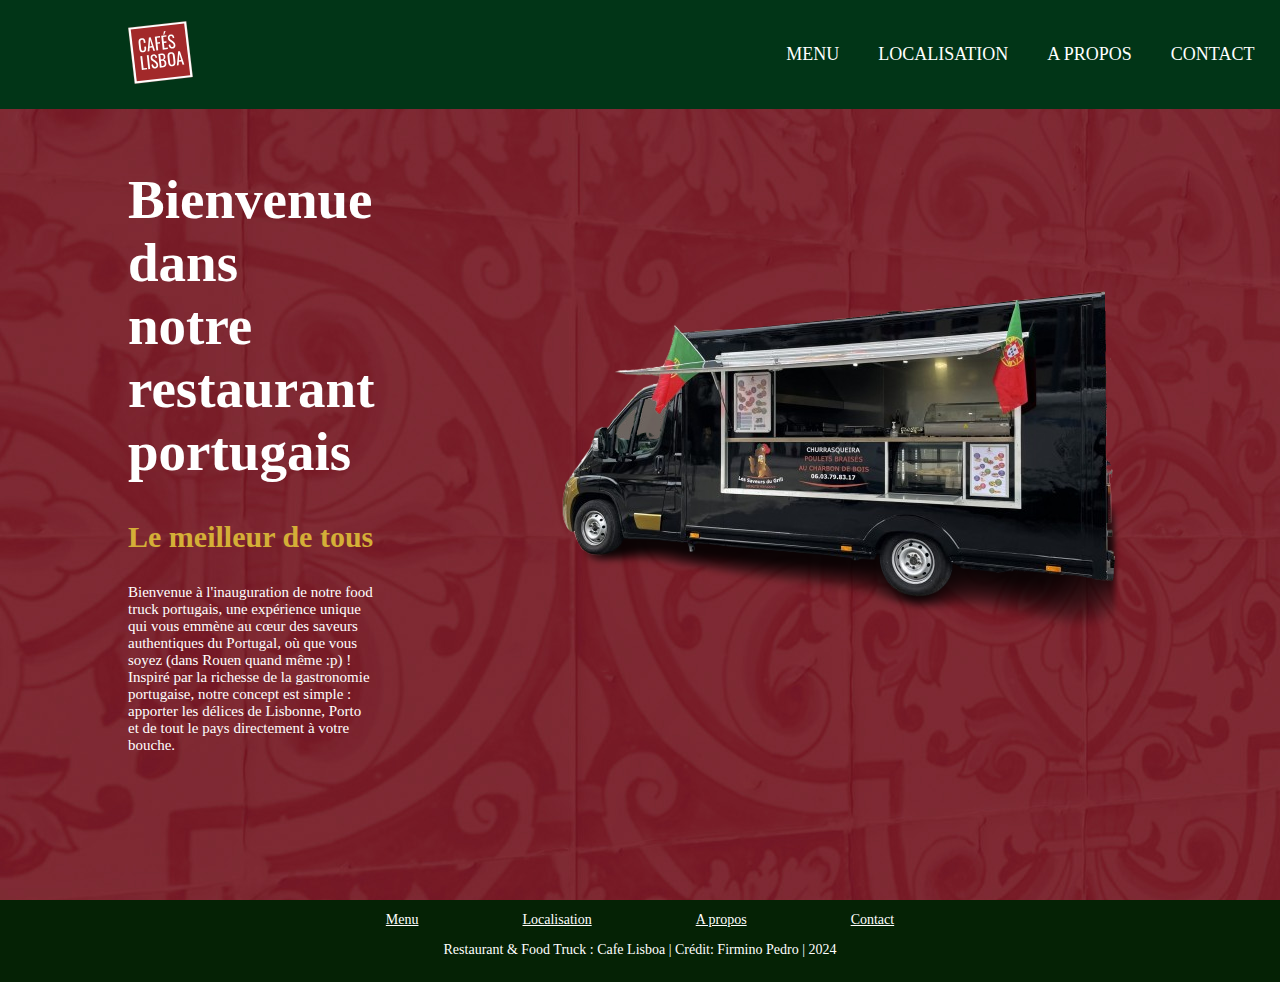
<file: index.html>
<!doctype html>
<html lang="fr">
<head>
	<meta charset="utf-8">
	<title>Cafe Lisboa</title>
    <link rel="shortcut icon" href="images/logo2.svg" type="image/svg">
    <link rel="stylesheet" href="style.css">
</head>
<body>
    <header>
        <a href="index.html" class="logo"><img src="images/logo2.svg" alt="logo"></a>
        <nav>
            <a href="menu.html">MENU</a>
            <a href="localisation.html">LOCALISATION</a>
            <a href="apropos.html">A PROPOS</a>
            <a href="contact.html">CONTACT</a>
        </nav>
    </header>
    <section>
        <div class="premiertexte">
            <h1>Bienvenue dans notre restaurant portugais</h1>
            <h3>Le meilleur de tous</h3>
            <p> Bienvenue à l'inauguration de notre food truck portugais, une expérience unique qui vous emmène
                au cœur des saveurs authentiques du Portugal, où que vous soyez (dans Rouen quand même :p) ! Inspiré par la
                richesse de la gastronomie portugaise, notre concept est simple : apporter les délices
                de Lisbonne, Porto et de tout le pays directement à votre bouche.</p>
        </div>
        <img src="images/camion1-scaled-removebg-preview.png" class="camion" alt="foodtruck">
     </section>
     <footer>
        <div class="container">
            <a href="menu.html">Menu</a>
            <a href="localisation.html">Localisation</a>
            <a href="apropos.html">A propos</a>
            <a href="contact.html">Contact</a>
            <p> Restaurant & Food Truck : Cafe Lisboa  |   Crédit: Firmino Pedro   | 2024</p>
        </div>
    </footer>
</body>
</html>
</file>
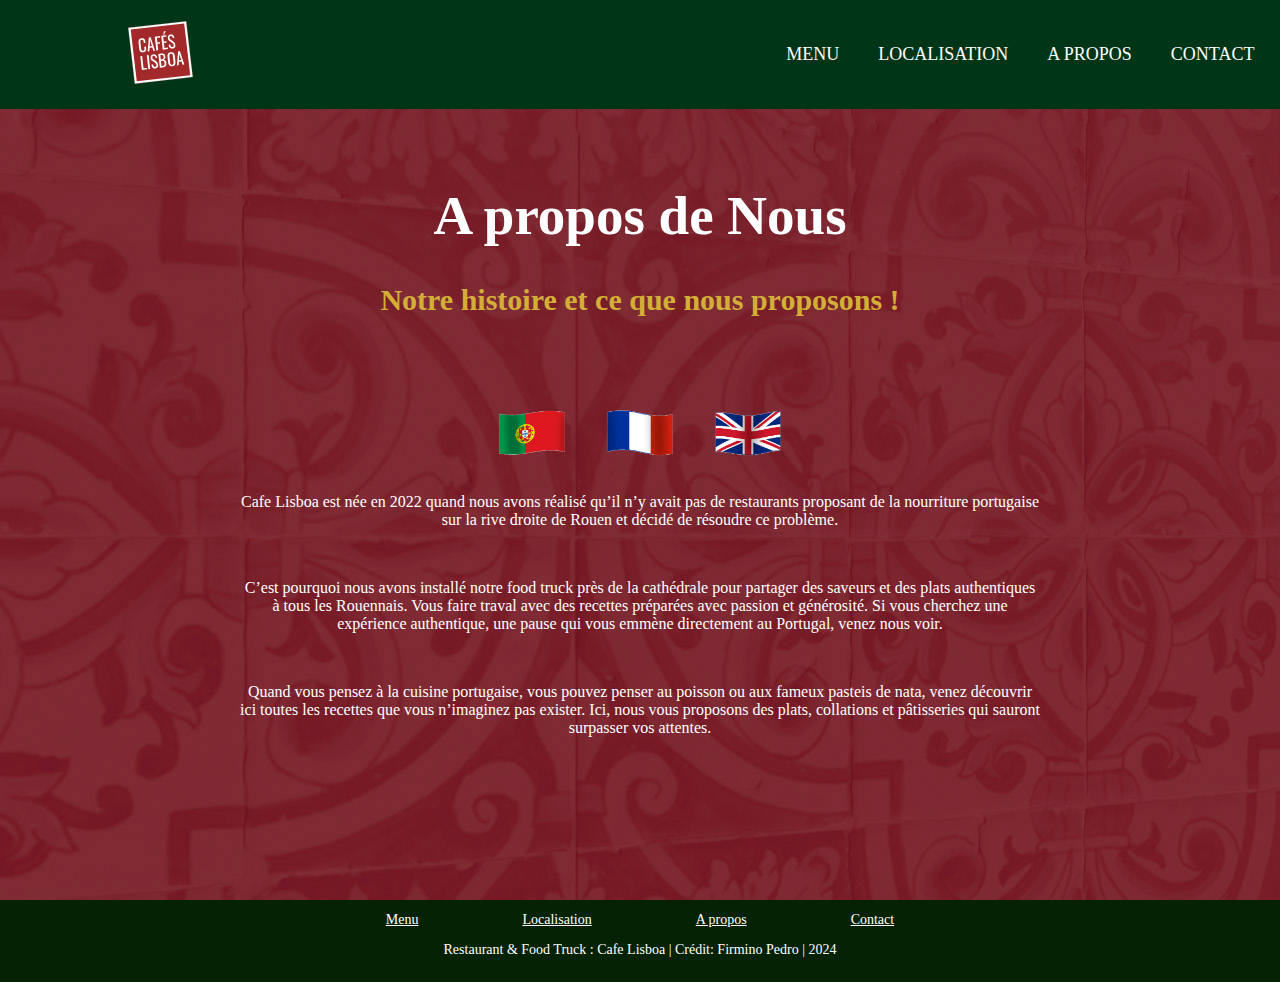
<file: apropos.html>
<!DOCTYPE html>
<html lang="fr">
<head>
  <meta charset="UTF-8">
  <meta name="viewport" content="width=device-width, initial-scale=1.0">
  <title>A propos</title>
  <link rel="shortcut icon" href="images/logo2.svg" type="image/svg">
  <link rel="stylesheet" href="styleapropos.css">
</head>
<body>
  <header>
    <a href="index.html" class="logo"><img src="images/logo2.svg" alt="logo"></a>
    <nav>
        <a href="menu.html">MENU</a>
        <a href="localisation.html">LOCALISATION</a>
        <a href="apropos.html">A PROPOS</a>
        <a href="contact.html">CONTACT</a>
    </nav>
  </header>
  <section class="prinpale">
    <div class="premiertexte">
        <h1 id="titre">A propos de Nous</h1>
        <h3 id="sous_titre">Notre histoire et ce que nous proposons !</h3>
    </div>
    <div class="images">
        <button onclick="setLanguage('pt')"> <img src="images/gifportugal.gif" alt="drapeau_portugal"></button>
        <button onclick="setLanguage('fr')"> <img src="images/giffrance.gif" alt="drapeau_france"></button>
        <button onclick="setLanguage('en')"> <img src="images/gifangleterre.gif" alt="drapeau_uk"></button>
    </div>
    <div class="texteapropos">
        <p id="paragraphe1"> 
            Cafe Lisboa est née en 2022 quand nous avons réalisé qu’il n’y avait pas de
            restaurants proposant de la nourriture portugaise sur la rive droite de Rouen
            et décidé de résoudre ce problème.
        </p>
        <br>
        <p id="paragraphe2">
            C’est pourquoi nous avons installé notre food truck près de la cathédrale pour 
            partager des saveurs et des plats authentiques à tous les Rouennais.
            Vous faire traval avec des recettes préparées avec passion et générosité.
            Si vous cherchez une expérience authentique, une pause qui vous emmène
             directement au Portugal, venez nous voir.
        </p>
        <br>
        <p id="paragraphe3">
            Quand vous pensez à la cuisine portugaise, vous pouvez penser au poisson 
            ou aux fameux pasteis de nata, venez découvrir ici toutes les recettes que 
            vous n’imaginez pas exister.
            Ici, nous vous proposons des plats, collations et pâtisseries qui sauront
             surpasser vos attentes. 
        </p>
    </div>
  </section>
  <script>
    function setLanguage(lang) {
        const texts = {
            fr: {
                titre: "A propos de Nous",
                sous_titre: "Notre histoire et ce que nous proposons !",
                paragraphe1: "Cafe Lisboa est née en 2022 quand nous avons réalisé qu’il n’y avait pas de restaurants proposant de la nourriture portugaise sur la rive droite de Rouen et décidé de résoudre ce problème.",
                paragraphe2: "C’est pourquoi nous avons installé notre food truck près de la cathédrale pour partager des saveurs et des plats authentiques à tous les Rouennais. Vous faire voyager avec des recettes préparées avec passion et générosité. Si vous cherchez une expérience authentique, une pause qui vous emmène directement au Portugal, venez nous voir.",
                paragraphe3: "Quand vous pensez à la cuisine portugaise, vous pouvez penser au poisson ou aux fameux pasteis de nata, venez découvrir ici toutes les recettes que vous n’imaginez pas exister. Ici, nous vous proposons des plats, collations et pâtisseries qui sauront surpasser vos attentes."
            },
            pt: {
                titre: "Sobre Nós",
                sous_titre: "Nossa história e o que oferecemos!",
                paragraphe1: "A Cafe Lisboa nasceu em 2022, quando percebemos que não havia restaurantes que oferecessem comida portuguesa na margem direita de Rouen e decidimos resolver esse problema.",
                paragraphe2: "Por isso, instalamos nosso food truck perto da catedral para compartilhar sabores e pratos autênticos com todos os rouennais. Viaje com receitas preparadas com paixão e generosidade. Se você procura uma experiência autêntica, uma pausa que o leva diretamente a Portugal, venha nos visitar.",
                paragraphe3: "Quando você pensa na culinária portuguesa, pode pensar no peixe ou nos famosos pastéis de nata, venha descobrir aqui todas as receitas que você nem imagina que existem. Aqui, oferecemos pratos, lanches e doces que superarão suas expectativas."
            },
            en: {
                titre: "About Us",
                sous_titre: "Our history and what we offer!",
                paragraphe1: "Cafe Lisboa was born in 2022 when we realized there were no restaurants offering Portuguese food on the right bank of Rouen and decided to solve that problem.",
                paragraphe2: "That's why we set up our food truck near the cathedral to share authentic flavors and dishes with all Rouen locals. Taking you on a journey with recipes prepared with passion and generosity. If you're looking for an authentic experience, a break that takes you directly to Portugal, come and visit us.",
                paragraphe3: "When you think of Portuguese cuisine, you might think of fish or the famous pastéis de nata, come discover all the recipes you didn't even know existed. Here, we offer dishes, snacks, and pastries that will exceed your expectations."
            }
        }
        document.getElementById('titre').innerText = texts[lang].titre;
        document.getElementById('sous_titre').innerText = texts[lang].sous_titre;
        document.getElementById('paragraphe1').innerText = texts[lang].paragraphe1;
        document.getElementById('paragraphe2').innerText = texts[lang].paragraphe2;
        document.getElementById('paragraphe3').innerText = texts[lang].paragraphe3;
    }
  </script>
  <footer>
    <div class="container">
        <a href="menu.html">Menu</a>
            <a href="localisation.html">Localisation</a>
            <a href="apropos.html">A propos</a>
            <a href="contact.html">Contact</a>
            <p> Restaurant & Food Truck : Cafe Lisboa  |   Crédit: Firmino Pedro   | 2024</p>
    </div>
</footer>
</body>
</html>
</file>
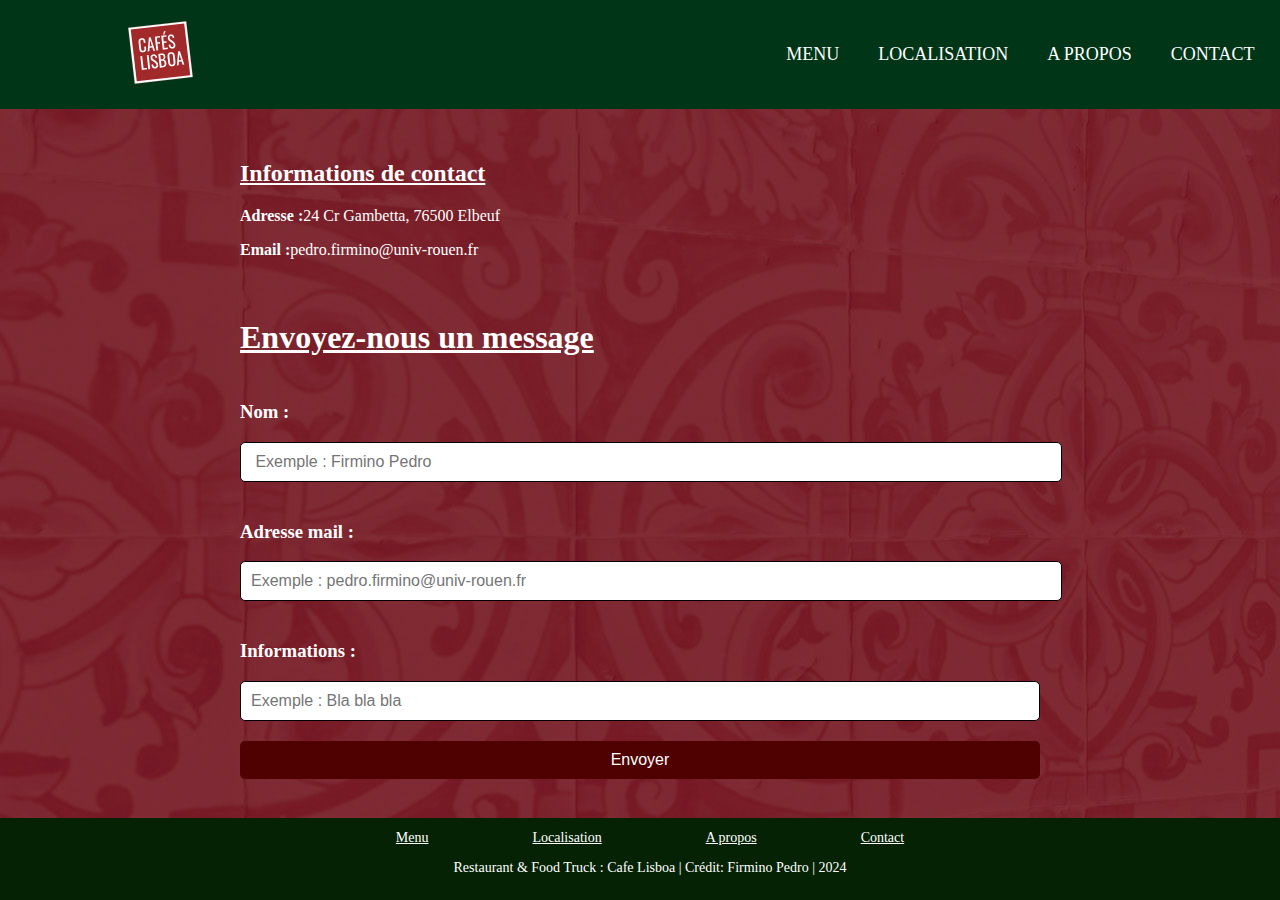
<file: contact.html>
<!doctype html>
<html lang="fr">
<head>
	<meta charset="utf-8">
	<title>Contact</title>
    <link rel="shortcut icon" href="images/logo2.svg" type="image/svg">
    <link rel="stylesheet" href="stylecontact.css">
</head>
<body>
    <header>
        <a href="index.html" class="logo"><img src="images/logo2.svg" alt="logo"></a>
        <nav>
            <a href="menu.html">MENU</a>
            <a href="localisation.html">LOCALISATION</a>
            <a href="apropos.html">A PROPOS</a>
            <a href="contact.html">CONTACT</a>
        </nav>
    </header>
    <main>
        <section class="contact-info">
            <h2>Informations de contact</h2>
            <p><strong>Adresse :</strong>24 Cr Gambetta, 76500 Elbeuf</p>
            <p><strong>Email :</strong>pedro.firmino@univ-rouen.fr</p>
        </section>
        <section class="contact-form">
            <h2>Envoyez-nous un message</h2>
            <form action=".">
                <h3><strong>Nom : </strong></h3>
                <input type="text" placeholder=" Exemple : Firmino Pedro">
                <h3><strong>Adresse mail : </strong></h3>
                <input type="email" name="email" placeholder="Exemple : pedro.firmino@univ-rouen.fr">
                <h3><strong>Informations : </strong></h3>
                <input type="search" placeholder="Exemple : Bla bla bla">
                <button type="button">Envoyer</button>
            </form>
        </section>
    </main>
    <footer>
        <div class="container">
            <a href="menu.html">Menu</a>
            <a href="localisation.html">Localisation</a>
            <a href="apropos.html">A propos</a>
            <a href="contact.html">Contact</a>
            <p> Restaurant & Food Truck : Cafe Lisboa  |   Crédit: Firmino Pedro   | 2024</p>
        </div>
    </footer>
</body>
</html>
</file>
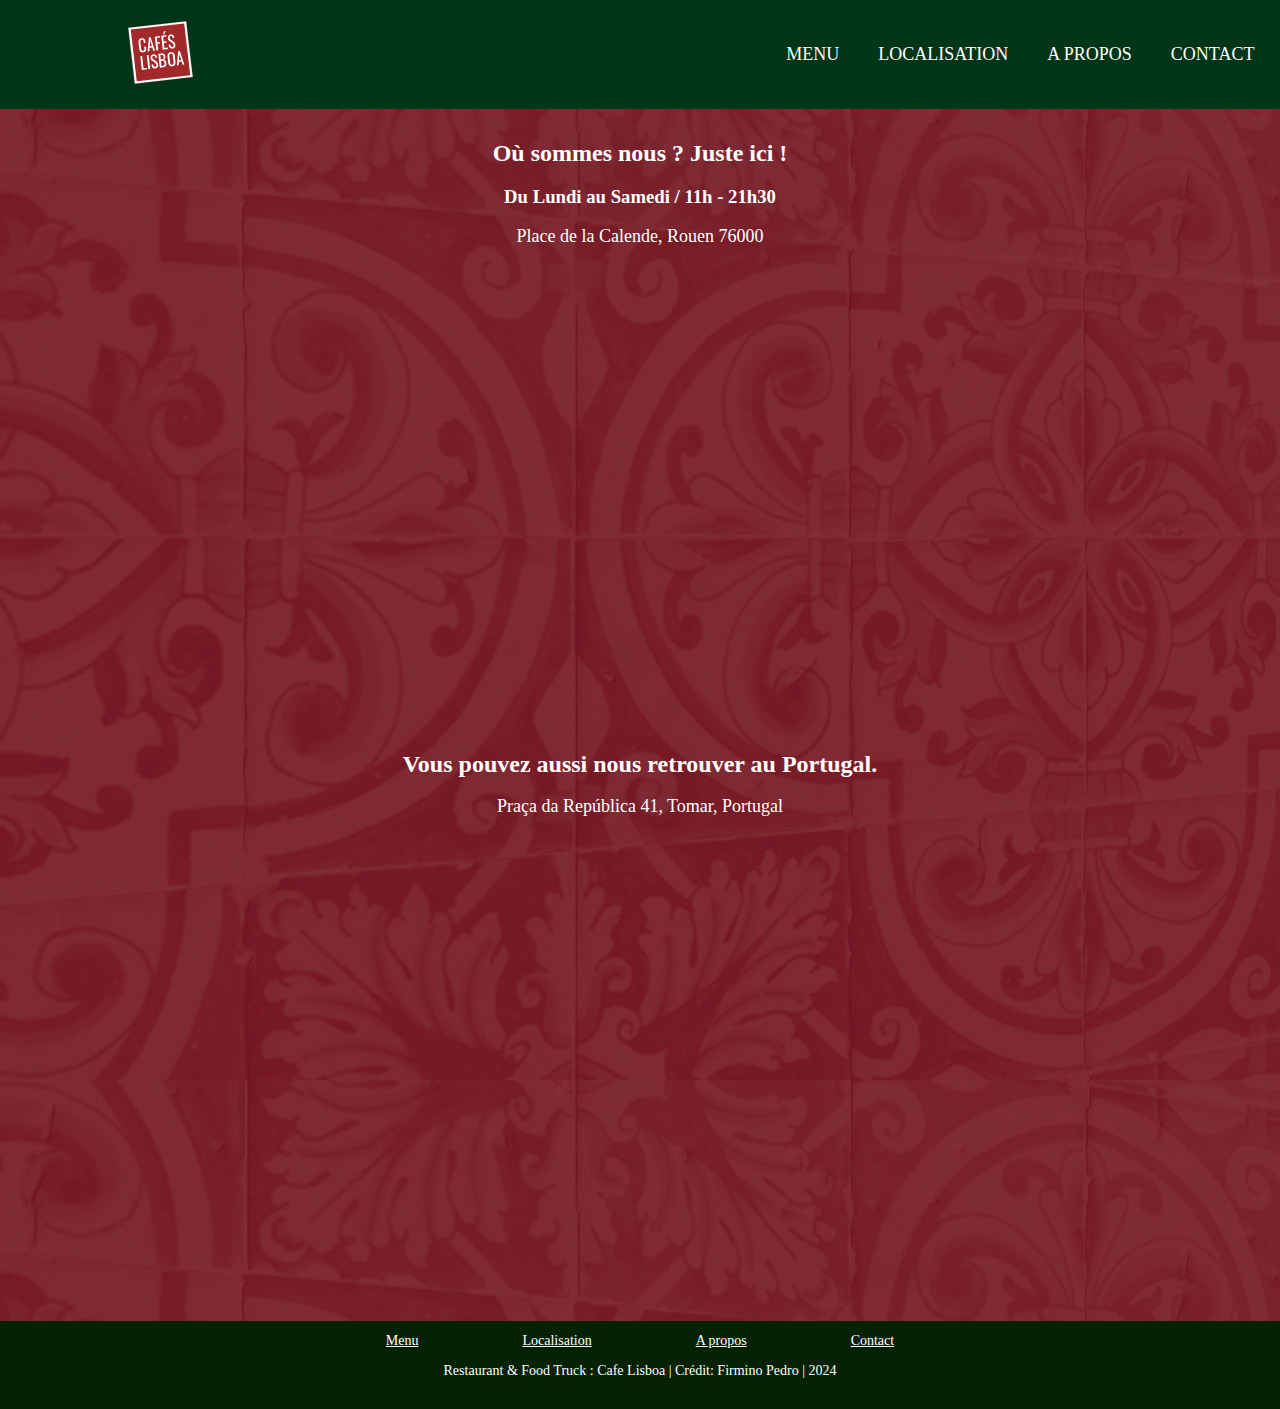
<file: localisation.html>
<!DOCTYPE html>
<html lang="fr">
<head>
  <meta charset="UTF-8">
  <meta name="viewport" content="width=device-width, initial-scale=1.0">
  <title>Localisation</title>
  <link rel="shortcut icon" href="images/logo2.svg" type="image/svg">
  <link rel="stylesheet" href="styleloc.css">
</head>
<body>
  <header>
    <a href="index.html" class="logo"><img src="images/logo2.svg" alt="logo"></a>
    <nav>
        <a href="menu.html">MENU</a>
        <a href="localisation.html">LOCALISATION</a>
        <a href="apropos.html">A PROPOS</a>
        <a href="contact.html">CONTACT</a>
    </nav>
  </header>
  <section class="content">
    <h2>Où sommes nous ? Juste ici !</h2>
    <h3> Du Lundi au Samedi / 11h - 21h30</h3>
    <p>Place de la Calende, Rouen 76000</p>

    <div class="map-container">
      <iframe src="https://www.google.com/maps/embed?pb=!1m18!1m12!1m3!1d291.5945861624569!2d1.0949966972139693!3d49.43984442453446!2m3!1f0!2f0!3f0!3m2!1i1024!2i768!4f13.1!3m3!1m2!1s0x47e0df00031a01d7%3A0x270307c139e5ac7a!2sPlace%20de%20la%20Calende!5e1!3m2!1sfr!2sfr!4v1733401190349!5m2!1sfr!2sfr" width="600" height="450" style="border:0;" allowfullscreen="" loading="lazy" referrerpolicy="no-referrer-when-downgrade" >
      </iframe>
    </div>
    <h2>Vous pouvez aussi nous retrouver au Portugal.</h2>
    <p>Praça da República 41, Tomar, Portugal</p>
    <div class="map-container">
      <iframe src="https://www.google.com/maps/embed?pb=!1m17!1m11!1m3!1d685.1415894548703!2d-8.414867568600457!3d39.60346329108197!2m2!1f0!2f0!3m2!1i1024!2i768!4f13.1!3m3!1m2!1s0xd187ea33af35adf%3A0xfad028d2a17709a2!2zUHJhw6dhIGRhIHJlcMO6YmxpY2E!5e1!3m2!1sfr!2sfr!4v1733608872113!5m2!1sfr!2sfr" width="600" height="450" style="border:0;" allowfullscreen="" loading="lazy" referrerpolicy="no-referrer-when-downgrade"></iframe>
    </div>
  </section>
  <footer>
    <div class="container">
      <a href="menu.html">Menu</a>
      <a href="localisation.html">Localisation</a>
      <a href="apropos.html">A propos</a>
      <a href="contact.html">Contact</a>
      <p> Restaurant & Food Truck : Cafe Lisboa  |   Crédit: Firmino Pedro   | 2024</p>
    </div>
</footer>
</body>
</html>
</file>
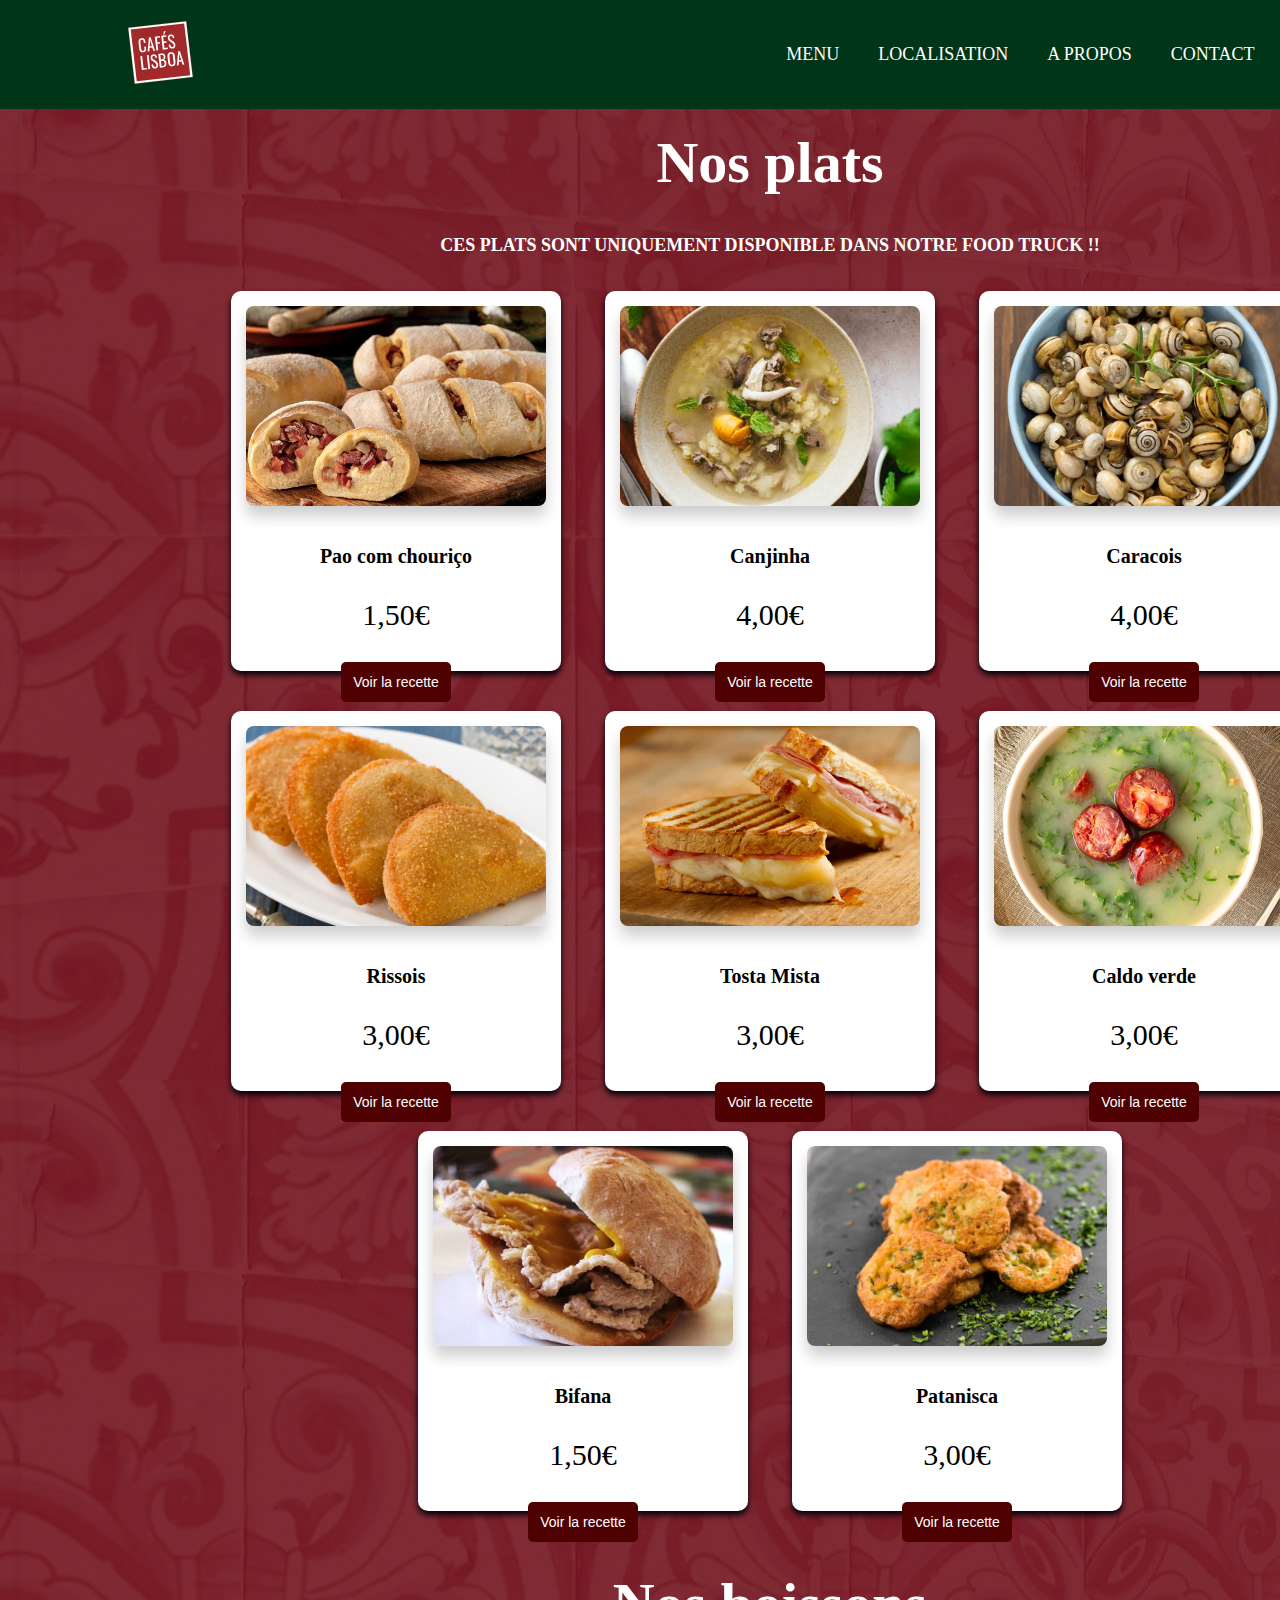
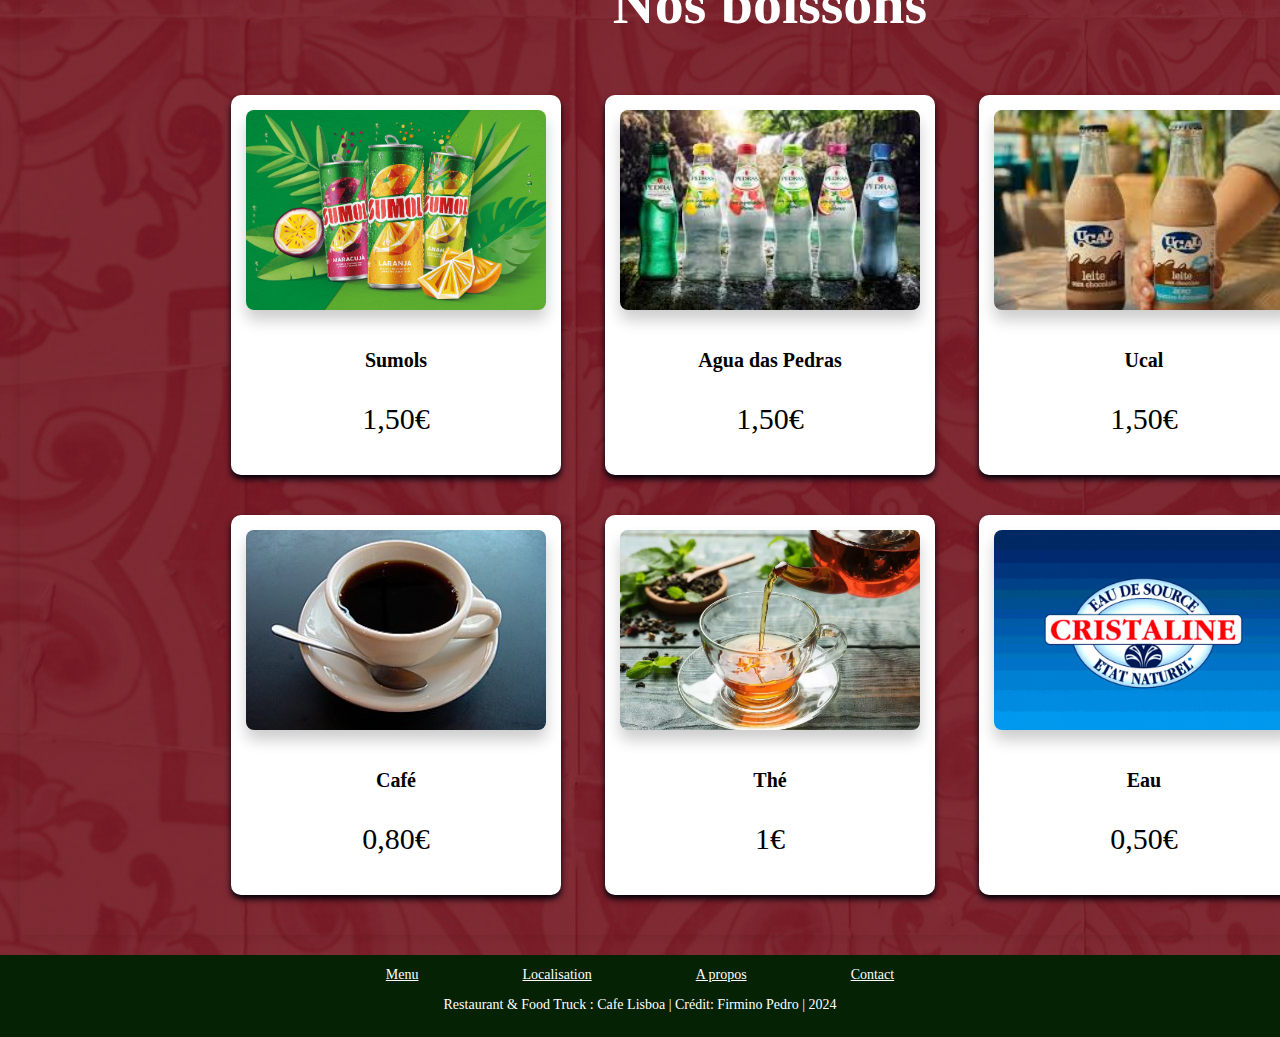
<file: menu.html>
<!DOCTYPE html>
<html lang="fr">
<head>
  <meta charset="UTF-8">
  <meta name="viewport" content="width=device-width, initial-scale=1.0">
  <title>Menu</title>
  <link rel="shortcut icon" href="images/logo2.svg" type="image/svg">
  <link rel="stylesheet" href="stylemenu.css">
</head>
<body>
  <header>
    <a href="index.html" class="logo"><img src="images/logo2.svg" alt="logo"></a>
    <nav>
        <a href="menu.html">MENU</a>
        <a href="localisation.html">LOCALISATION</a>
        <a href="apropos.html">A PROPOS</a>
        <a href="contact.html">CONTACT</a>
    </nav>
  </header>
  <main>
    <section class="menu">
        <h1>Nos plats </h1>
        <h2> CES PLATS SONT UNIQUEMENT DISPONIBLE DANS NOTRE FOOD TRUCK !!</h2>
        <div class="menu-container">
            <div class="menu-item">
                <img src="images/pao-com-chourico.jpg" alt="Pain ua choriço">
                <h3>Pao com chouriço</h3>
                <p>1,50€</p>
                <button onclick="window.open('https://www.youtube.com/watch?v=Sfat6yGv_7Q', '_blank')">Voir la recette</button>
            </div>
            <div class="menu-item">
                <img src="images/canjinha.jpg" alt="Canjinha">
                <h3>Canjinha</h3>
                <p>4,00€</p>
                <button onclick="window.open('https://www.youtube.com/watch?v=-n79knCBhAk', '_blank')">Voir la recette</button>
            </div>
            <div class="menu-item">
                <img src="images/caracois.webp" alt="Bruschetta">
                <h3>Caracois</h3>
                <p>4,00€</p>
                <button onclick="window.open('https://www.youtube.com/watch?v=-_qw99ogErk', '_blank')">Voir la recette</button>
            </div>
            <div class="menu-item">
                <img src="images/rissois.jpeg" alt="Rissois">
                <h3>Rissois</h3>
                <p>3,00€</p>
                <button onclick="window.open('https://www.youtube.com/watch?v=7JBu24Pbrso', '_blank')">Voir la recette</button>
            </div>
            <div class="menu-item">
                <img src="images/tosta_mista.webp" alt="tosta_mista">
                <h3>Tosta Mista</h3>
                <p>3,00€</p>
                <button onclick="window.open('https://www.youtube.com/watch?v=3sdk2uHxQ18', '_blank')">Voir la recette</button>
            </div>
            <div class="menu-item">
                <img src="images/caldo_verde.webp" alt="Caldo_verde">
                <h3>Caldo verde</h3>
                <p>3,00€</p>
                <button onclick="window.open('https://www.youtube.com/watch?v=PYH86_ZQDuQ', '_blank')">Voir la recette</button>
            </div>
            <div class="menu-item">
                <img src="images/bifana.webp" alt="bifana">
                <h3>Bifana</h3>
                <p>1,50€</p>
                <button onclick="window.open('https://www.youtube.com/watch?v=zmm8VudTHZ4', '_blank')">Voir la recette</button>
            </div>
            <div class="menu-item">
                <img src="images/pataniscas.avif" alt="Cpatanisca">
                <h3>Patanisca</h3>
                <p>3,00€</p>
                <button onclick="window.open('https://www.youtube.com/watch?v=wIfKoozhElY', '_blank')">Voir la recette</button>
            </div>
            <h1>Nos boissons</h1>
            <div class="menu-item">
                <img src="images/sumols.jpeg" alt="sumol">
                <h3>Sumols</h3>
                <p>1,50€</p>
            </div>
            <div class="menu-item">
              <img src="images/pedras.jpg" alt="pedras">
              <h3>Agua das Pedras</h3>
              <p>1,50€</p>
             </div>
             <div class="menu-item">
              <img src="images/ucal.jpeg" alt="ucal">
              <h3>Ucal</h3>
              <p>1,50€</p>
             </div>
             <div class="menu-item">
              <img src="images/cafe.JPG" alt="cafe">
              <h3>Café</h3>
              <p>0,80€</p>
             </div>
             <div class="menu-item">
              <img src="images/the.webp" alt="the">
              <h3>Thé</h3>
              <p>1€</p>
             </div>
             <div class="menu-item">
              <img src="images/cristaline.png" alt="eau">
              <h3>Eau </h3>
              <p>0,50€</p>
             </div>
        </div>
    </section>
</main>

<footer>
    <div class="container">
        <a href="menu.html">Menu</a>
        <a href="localisation.html">Localisation</a>
        <a href="apropos.html">A propos</a>
        <a href="contact.html">Contact</a>
        <p> Restaurant & Food Truck : Cafe Lisboa  |   Crédit: Firmino Pedro   | 2024</p>
    </div>
</footer>
</body>
</html>
</file>
<file: style.css>
html{
    box-sizing:border-box;
    margin:0;
    padding:0;
}
body{
    margin: 0;
    padding: 0;
    background-color:#340002;
    background: url("images/azulejosfond3.jpg");
    color:white;
}
header{
    position: fixed;
    overflow-x: hidden;
    top: 0;
    left: 0;
    width: 88%;
    padding: 20px 10%;
    background-color: #013517;
    display: flex;
    justify-content: space-between;
    align-items: center;
    z-index: 100;
    overflow-x: hidden;
}
.logo img{
    height: 65px;
    width: 65px;
    object-fit: contain;
}

nav a{
    font-size: 18px;
    color:white;
    text-decoration: none;
    font-weight: 500;
    margin-left: 35px;
    transition: .3s;
}
nav a:hover{
    color:#8B0000;
    font-size: 18pt
}
section{
    height: 100vh;
    display:flex;
    align-items: center;
    padding:0 10%;
}
.premiertexte{
    max-width:600px;

}
.premiertexte h1{
    font-size:55px;
}
.premiertexte h3{
    font-size: 30px;
    color:#d4af37;
}
.premiertexte p{
    font-size: 15px;
}
.camion{
    float:right;
    padding: 150px;
}
footer {
    position: absolute;
    width: 100%;
    background-color: rgb(5, 34, 5);
    color: white;
    text-align: center;
    padding: 10px 0;
}
footer a {
    color: white;
    font-size: 14px;
    justify-content: space-between ;
    margin-right: 50px;
    margin-left: 50px;
    align-items: center;
}

footer p {
    font-size: 14px;
}
</file>
<file: styleapropos.css>
html{
    box-sizing:border-box;
    margin:0;
    padding:0;
}
body{
    margin: 0;
    padding: 0;
    background-color:#340002;
    background: url("images/azulejosfond3.jpg");
    color:white;
}
header{
    position: fixed;
    overflow-x: hidden;
    top: 0;
    left: 0;
    width: 88%;
    padding: 20px 10%;
    background-color: #013517;
    display: flex;
    justify-content: space-between;
    align-items: center;
    z-index: 100;
    overflow-x: hidden;
}
.logo img{
    height: 65px;
    width: 65px;
    object-fit: contain;
}

nav a{
    font-size: 18px;
    color:white;
    text-decoration: none;
    font-weight: 500;
    margin-left: 35px;
    transition: .3s;
}
nav a:hover{
    color:#8B0000;
    font-size: 18pt
}
section{
    height: 100vh;
    display:flex;
    flex-direction: column;
    align-items: center;
    justify-content: center;
    padding:0 10%;
}
.premiertexte{
    text-align: center;
    max-width:600px;
}
.premiertexte h1{
    font-size:55px;
}
.premiertexte h3{
    font-size: 30px;
    color:#d4af37;
}
.premiertexte p{
    font-size: 15px;
}
.images{
    display:flex;
    justify-content: center;
    gap:20px;
    max-height: 50px;;
    margin:30px 0;
}  
    
.images img{
    max-height: 50px;;
    margin:30px 0;
}  
.texteapropos{
    max-width: 800px;
    text-align: center;
    margin-top: 20px;
} 
button{
    background-color: transparent;
    border: none;
}
footer {
    position: absolute;
    width: 100%;
    background-color:rgb(5, 34, 5);
    color: white;
    text-align: center;
    padding: 10px 0;
}
footer a {
    color: white;
    font-size: 14px;
    justify-content: space-between ;
    margin-right: 50px;
    margin-left: 50px;
    align-items: center;
}

footer p {
    font-size: 14px;
}
</file>
<file: stylecontact.css>
html{
    box-sizing:border-box;
    margin:0;
    padding:0;
}
body{
    margin: 0;
    padding: 0;
    background-color:#340002;
    background: url("images/azulejosfond3.jpg");
    color:white;
}
header{
    position: fixed;
    overflow-x: hidden;
    top: 0;
    left: 0;
    width: 88%;
    padding: 20px 10%;
    background-color: #013517;
    display: flex;
    justify-content: space-between;
    align-items: center;
    z-index: 100;
    overflow-x: hidden;
}
.logo img{
    height: 65px;
    max-height: 100%;
    width: 65px;
    max-width: 100%;
    object-fit: contain;
}

nav a{
    font-size: 18px;
    color:white;
    text-decoration: none;
    font-weight: 500;
    margin-left: 35px;
    transition: 0.3s;
}
nav a:hover{
    color:#8B0000;
    font-size: 18pt
}
main {
    padding: 20px;
    max-width: 800px;
    margin: auto;
}

.contact-info h2{
    color: white;
    margin-top: 140px;
    text-decoration: underline;
}
.contact-form h2{
    margin-top: 60px;
    font-size: 32px;
    text-decoration: underline;

}
form {
    display: flex;
    flex-direction: column;
}
form input{
    padding: 10px;
    font-size: 16px;
    margin-bottom: 20px;
    border: 1px solid;
    border-radius: 5px;
    width: 100%;
}

form button {
    padding: 10px;
    font-size: 16px;
    color: white;
    background-color: #4F0000;
    border: none;
    border-radius: 5px;
    cursor: pointer;
}

form button:hover {
    background-color:green;
}


footer {
    position: absolute ;
    bottom: 0;
    left: 0;
    width: 100%;
    background-color: rgb(5, 34, 5);
    color: white;
    text-align: center;
    padding: 10px;
}
footer a {
    color: white;
    font-size: 14px;
    justify-content: space-between ;
    margin-right: 50px;
    margin-left: 50px;
    align-items: center;
}

footer p {
    font-size: 14px;
}
</file>
<file: styleloc.css>
html{
    box-sizing:border-box;
    margin:0;
    padding:0;
}
body{
    margin: 0;
    padding: 0;
    background-color:#340002;
    background: url("images/azulejosfond3.jpg");
    color:white;
}
header{
    position: fixed;
    overflow-x: hidden;
    top: 0;
    left: 0;
    width: 88%;
    padding: 20px 10%;
    background-color: #013517;
    display: flex;
    justify-content: space-between;
    align-items: center;
    z-index: 100;
    overflow-x: hidden;
}
.logo img{
    height: 65px;
    width: 65px;
    object-fit: contain;
}


nav a{
    font-size: 18px;
    color:white;
    text-decoration: none;
    font-weight: 500;
    margin-left: 35px;
    transition: .3s;
}
nav a:hover{
    color:#8B0000;
    font-size: 18pt
}
section {
    margin-bottom: 200px;
}
section h2{
    font-size: 24px;
    margin-bottom: 10px;
    text-align: center;
}
section iframe{
    font-size: 24px;
    margin-bottom: 10px;
    text-align: center;
}
.content {
    margin-top: 160px; /* To prevent the content from being hidden behind the fixed header */
    padding: 20px;
    padding-top:120px;
    text-align: center;
    width: 960px; /* Fixed width for the content */
    margin: 0 auto;
}

/* Title and description */
h2 {
    font-size: 28px;
    margin-bottom: 10px;
}

p {
    font-size: 18px;
    margin-bottom: 20px;
}

/* Map container */
.map-container {
    max-width: 100%;
    margin-top: 20px;
}
footer {
    position: absolute;
    width: 100%;
    background-color:rgb(5, 34, 5);
    color: white;
    text-align: center;
    padding: 10px 0;
}
footer a {
    color: white;
    font-size: 14px;
    justify-content: space-between ;
    margin-right: 50px;
    margin-left: 50px;
    align-items: center;
}

footer p {
    font-size: 14px;
}
</file>
<file: stylemenu.css>
html{
    box-sizing:border-box;
    margin:0;
    padding:0;
}
body{
    margin: 0;
    padding: 0;
    background-color:#340002;
    background: url("images/azulejosfond3.jpg");
    color:white;
}
header{
    position: fixed;
    overflow-x: hidden;
    top: 0;
    left: 0;
    width: 88%;
    padding: 20px 10%;
    background-color: #013517;
    display: flex;
    justify-content: space-between;
    align-items: center;
    z-index: 100;
    overflow-x: hidden;
}
.logo img{
    height: 65px;
    width: 65px;
    object-fit: contain;
}

nav a{
    font-size: 18px;
    color:white;
    text-decoration: none;
    font-weight: 500;
    margin-left: 35px;
    transition: .3s;
}
nav a:hover{
    color:#8B0000;
    font-size: 18pt
}
section{
    margin-top: 50px;
}
.container h1 {
    font-size: 24px;
    text-align: center;
}
  
.subtitle {
    font-size: 14px;
    color: #555;
    text-align: center;
}
  
main {
    margin: 0 auto;
    width: 1500px; 
    padding: 20px;
}

.menu {
    padding: 20px;
    box-shadow: 0 0 10px rgba(0, 0, 0, 0.1);
}

.menu h1 {
    font-size: 58px;
    text-align: center;
}
.menu h2 {
    font-size: 18px;
    text-align: center;
    animation: blink 0.5s infinite;
}
@keyframes blink {
    from{
       opacity: 0;
    }
    to {
       opacity: 1;
    }
 }

.menu-container {
    text-align: center;
}

.menu-item {
    width: 300px; 
    padding: 15px;
    box-shadow: 0 4px 6px rgba(0, 0, 10, 20); 
    border-radius: 10px;
    background-color: white; 
    margin: 20px;
    display: inline-block; 
    vertical-align: top; 
    height: 350px; 
    position: relative;
}

.menu-item img {
    width: 100%;
    height: 200px; 
    object-fit: cover; 
    border-radius: 8px;
    margin-bottom: 15px;
    box-shadow: 0 10px 15px rgba(0, 0, 0, 0.2);
    transition: 0.3s;
}
.menu-item img:hover{
    transform: scale(1.05);

}
.menu-item h3 {
    font-size: 20px;
    color: black;;
    text-align: center;
}

.menu-item p {
    font-size: 30px;
    color: black;
    text-align: center;
}
.menu-item button{
    background-color: #4F0000;
    color: white;
    border: none;
    border-radius: 5px;
    padding: 12px;
    font-size: 14px;
    transition: background-color 0.3s;
}
.menu-item button:hover{
    background-color: rgb(13, 78, 13);
}

footer {
    position: absolute;
    width: 100%;
    background-color: rgb(5, 34, 5);
    color: white;
    text-align: center;
    padding: 10px 0;
}
footer a {
    color: white;
    font-size: 14px;
    justify-content: space-between ;
    margin-right: 50px;
    margin-left: 50px;
    align-items: center;
}

footer p {
    font-size: 14px;
}
</file>
